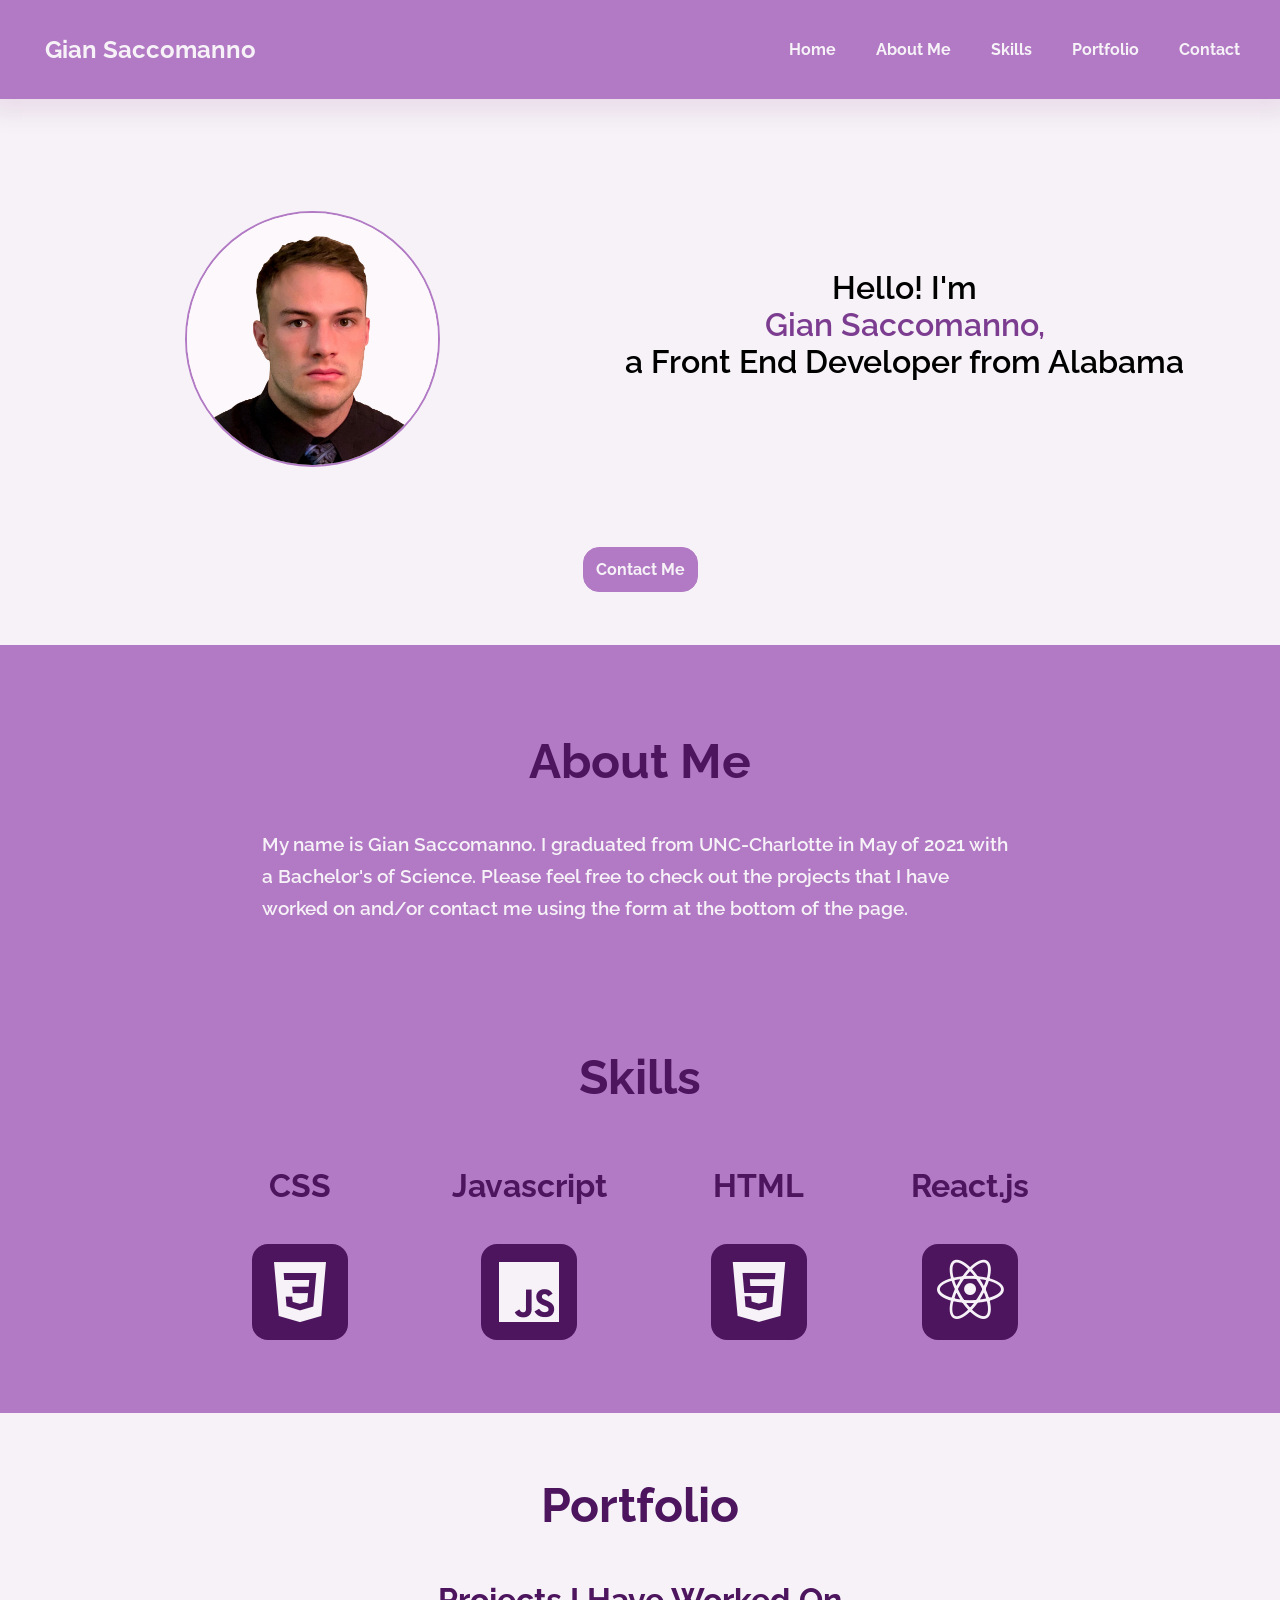
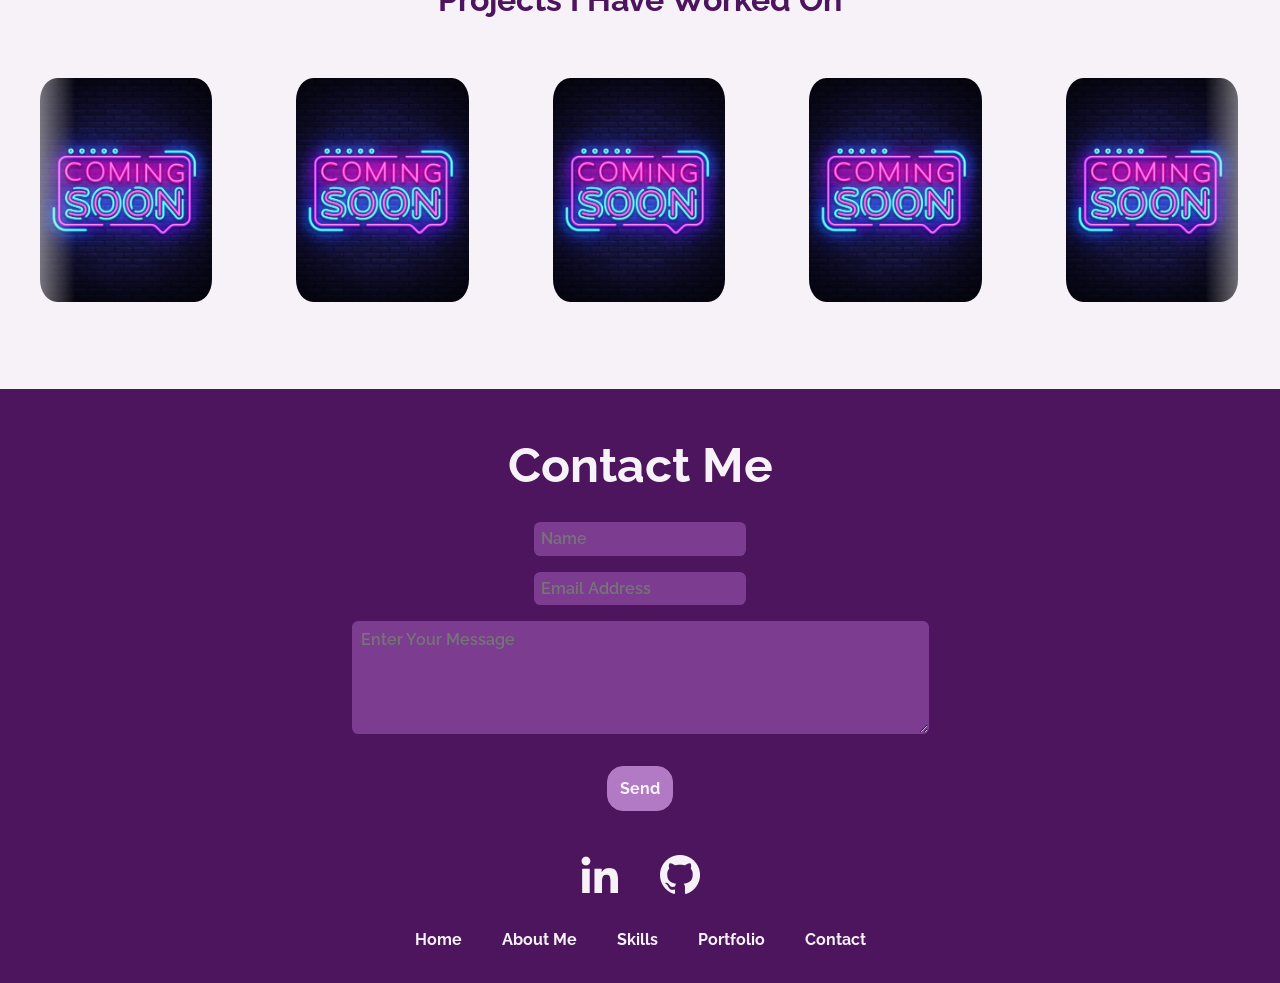
<file: index.html>
<!DOCTYPE html>
<html lang="en">
<head>
    <meta charset="UTF-8">
    <meta name="viewport" content="width=device-width, initial-scale=1.0">
    <link rel="stylesheet" href="style.css">
    <link href='https://unpkg.com/boxicons@2.1.4/css/boxicons.min.css' rel='stylesheet'>
    <title>Gian Saccomanno Portfolio</title>
</head>
<body>
    <!--Nav Bar-->
    <nav class="navbar">
        <div class="name">
            <h1><a href="https://www.linkedin.com/in/gian-saccomanno/" target="_blank">Gian Saccomanno</a></h1>
        </div>
        <ul>
            <li><a href="#main">Home</a></li>
            <li><a href="#about">About Me</a></li>
            <li><a href="#skills">Skills</a></li>
            <li><a href="#portfolio">Portfolio</a></li>
            <li><a href="#contact">Contact</a></li>
        </ul>
        <button id="hamburger" onclick="openMenu()"><i class='bx bx-menu'></i></i></button>
    </nav>
    <!--Main Section-->
    <section id="main" class="main">
        <div class="main">
            <img src="No Background.jpg"/>
        </div>
        <div class="about-me">
            <p class="about-me">Hello! I'm <span class="span">Gian Saccomanno, </span>a Front End Developer from Alabama</p>
        </div>
    </section>
    <!--Hire Button-->
    <div class="btn-div">
        <a href="#contact"><button class="btn">Contact Me</button></a>
    </div>
    <!--About Me-->
    <section id="about">
        <div id="about" class="description">
            <h2 class="about-header">About Me</h2>
            <p>My name is Gian Saccomanno. I graduated from UNC-Charlotte in May of 2021 with a Bachelor's of Science. Please feel free to check out the projects that I have worked on and/or contact me using the form at the bottom of the page.</p>
        </div>
    </section>
    <!--Skills Section-->
    <div class="skill-header">
        <h1 id="skills">Skills</h1>
    </div>
    <section id="skills">
        <div class="lang" class="css">
            <h4>CSS</h4>
            <div class="icon"><i class='bx bxl-css3'></i></div>
        </div>    
        <div class="lang">
            <h4>Javascript</h4>
            <div class="icon"><i class='bx bxl-javascript' ></i></box-icon></div> 
        </div>
        <div class="lang">
            <h4>HTML</h4>
            <div class="icon"><i class='bx bxl-html5'></i></div>
        </div>
        <div class="lang">
            <h4>React.js</h4>
            <div class="icon"><i class='bx bxl-react'></i></div>
        </div>
    </section>
    <!--Portfolio Section-->
    <section id="portfolio">
        <div class="port-header">
            <h1>Portfolio</h1>
        </div>
        <div class="projects">
            <h2>Projects I Have Worked On</h2>
        </div>
        <div class="carousel">
            <div class="slide">
                <img src="coming-soon.jpg" />
                <img src="coming-soon.jpg" />
                <img src="coming-soon.jpg" />
                <img src="coming-soon.jpg" />
            </div>
            <div class="slide">
                <img src="coming-soon.jpg" />
                <img src="coming-soon.jpg" />
                <img src="coming-soon.jpg" />
                <img src="coming-soon.jpg" />
            </div>
        </div>
    </section>
    <!--Contact-->
    <section id="contact">
        <h1>Contact Me</h1>
        <form action="https://formspree.io/f/mbjnjwwp" method="post">
            <input type="text" name="name" placeholder="Name" required>
            <input type="email" name="email" placeholder="Email Address" required>
            <textarea rows="5" cols="60" name="text" placeholder="Enter Your Message" required></textarea>
            <button type="submit">Send</button>
        </form>
    </section>
    <!--Socials-->
    <section class="socials">
        <div class="socials-icon">
            <div class="icon"><a href="https://www.linkedin.com/in/gian-saccomanno/" target="_blank"><i class='bx bxl-linkedin'></i></a></div>
        </div>
        <div class="socials-icon">
            <div class="icon"><a href="https://github.com/GianMossimo" target="_blank"><i class='bx bxl-github'></i></a></div>
        </div>
    </section>
    <!--Footer-->
    <footer class="footer">
        <nav>
            <ul>
                <li><a href="#main">Home</a></li>
                <li><a href="#about">About Me</a></li>
                <li><a href="#skills">Skills</a></li>
                <li><a href="#portfolio">Portfolio</a></li>
                <li><a href="#contact">Contact</a></li>
            </ul>
        </nav>  
    </footer>
    <!--JS Section-->
    <script src="script.js"></script>
</body>
</html>
</file>
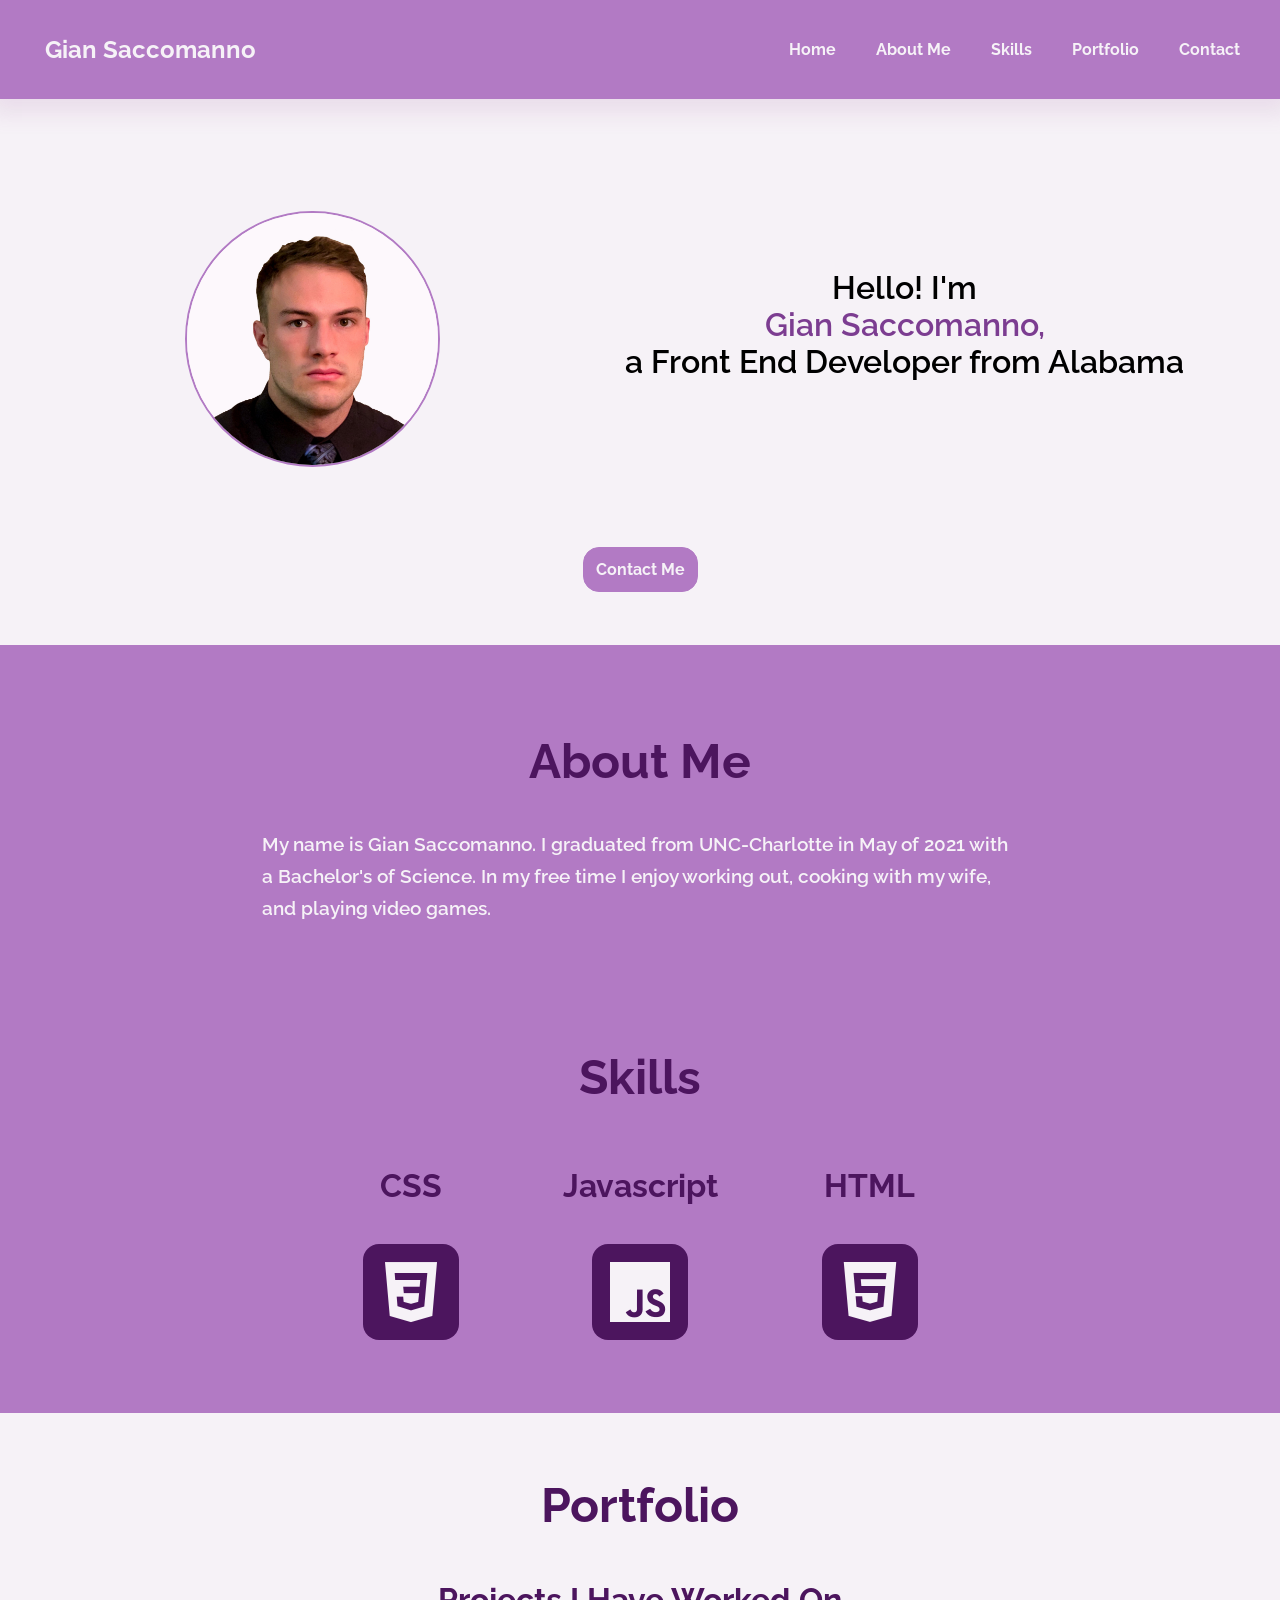
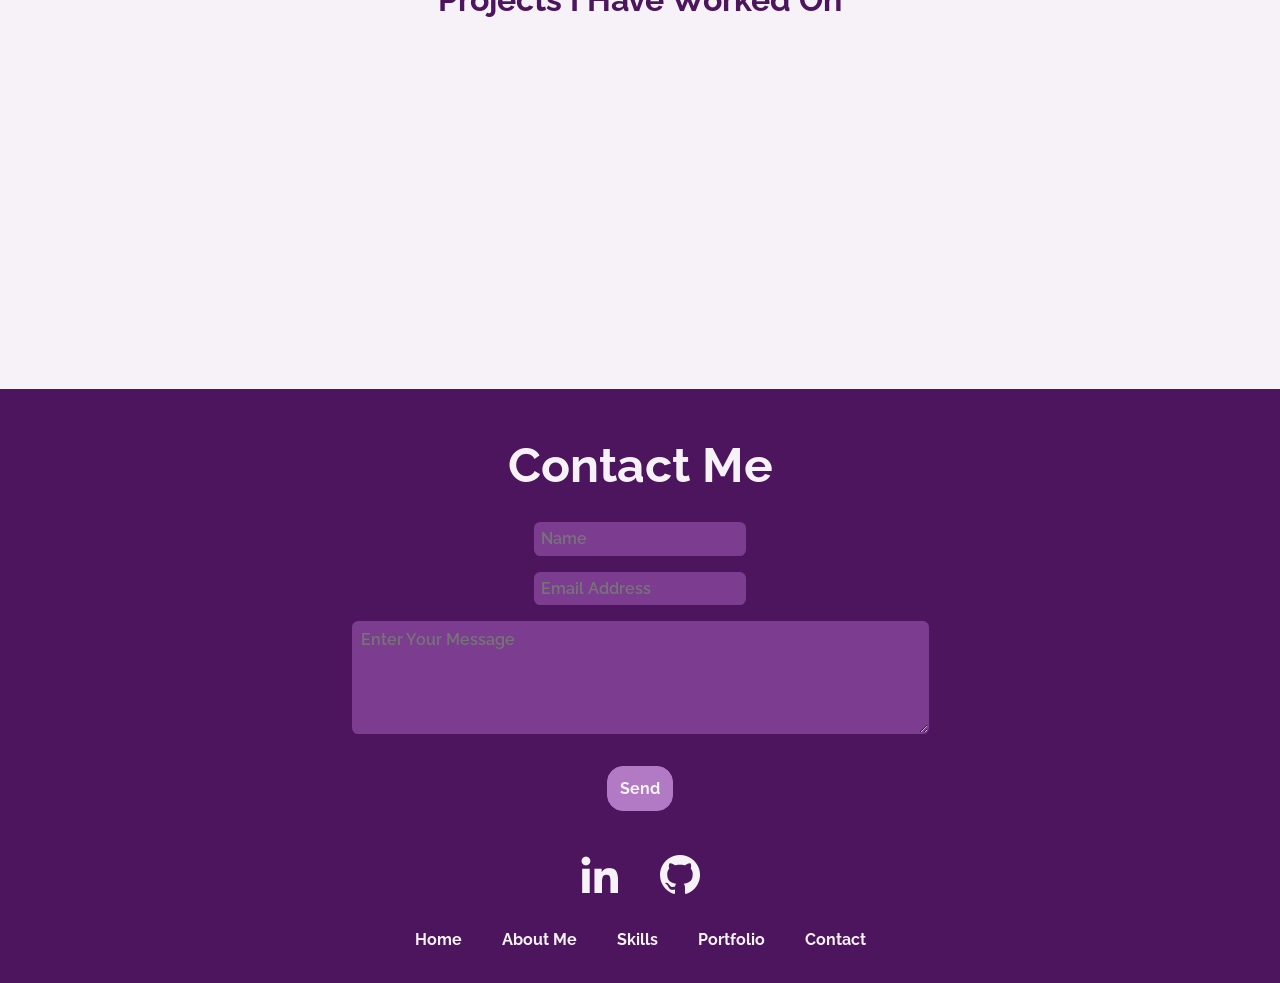
<file: src/index.html>
<!DOCTYPE html>
<html lang="en">
<head>
    <meta charset="UTF-8">
    <meta name="viewport" content="width=device-width, initial-scale=1.0">
    <link rel="stylesheet" href="style.css">
    <link href='https://unpkg.com/boxicons@2.1.4/css/boxicons.min.css' rel='stylesheet'>
    <title>Gian Saccomanno Portfolio</title>
</head>
<body>
    <!--Nav Bar-->
    <nav class="navbar">
        <div class="name">
            <h1><a href="https://www.linkedin.com/in/gian-saccomanno/" target="_blank">Gian Saccomanno</a></h1>
        </div>
        <ul>
            <li><a href="#main">Home</a></li>
            <li><a href="#about">About Me</a></li>
            <li><a href="#skills">Skills</a></li>
            <li><a href="#portfolio">Portfolio</a></li>
            <li><a href="#contact">Contact</a></li>
        </ul>
        <button id="hamburger" onclick="openMenu()"><i class='bx bx-menu'></i></i></button>
    </nav>
    <!--Main Section-->
    <section id="main" class="main">
        <div class="main">
            <img src="/Images/No Background.jpg"/>
        </div>
        <div class="about-me">
            <p class="about-me">Hello! I'm <span class="span">Gian Saccomanno, </span>a Front End Developer from Alabama</p>
        </div>
    </section>
    <!--Hire Button-->
    <div class="btn-div">
        <a href="#contact"><button class="btn">Contact Me</button></a>
    </div>
    <!--About Me-->
    <section id="about">
        <div id="about" class="description">
            <h2 class="about-header">About Me</h2>
            <p>My name is Gian Saccomanno. I graduated from UNC-Charlotte in May of 2021 with a Bachelor's of Science. In my free time I enjoy working out, cooking with my wife, and playing video games.</p>
        </div>
    </section>
    <!--Skills Section-->
    <div class="skill-header">
        <h1 id="skills">Skills</h1>
    </div>
    <section id="skills">
        <div class="lang" class="css">
            <h4>CSS</h4>
            <div class="icon"><i class='bx bxl-css3'></i></div>
        </div>    
        <div class="lang">
            <h4>Javascript</h4>
            <div class="icon"><i class='bx bxl-javascript' ></i></box-icon></div> 
        </div>
        <div class="lang">
            <h4>HTML</h4>
            <div class="icon"><i class='bx bxl-html5'></i></div>
        </div>
    </section>
    <!--Portfolio Section-->
    <section id="portfolio">
        <div class="port-header">
            <h1>Portfolio</h1>
        </div>
        <div class="projects">
            <h2>Projects I Have Worked On</h2>
        </div>
    </section>
    <!--Contact-->
    <section id="contact">
        <h1>Contact Me</h1>
        <form action="https://formspree.io/f/mbjnjwwp" method="post">
            <input type="text" name="name" placeholder="Name" required>
            <input type="email" name="email" placeholder="Email Address" required>
            <textarea rows="5" cols="60" name="text" placeholder="Enter Your Message" required></textarea>
            <button type="submit">Send</button>
        </form>
    </section>
    <!--Socials-->
    <section class="socials">
        <div class="socials-icon">
            <div class="icon"><a href="https://www.linkedin.com/in/gian-saccomanno/" target="_blank"><i class='bx bxl-linkedin'></i></a></div>
        </div>
        <div class="socials-icon">
            <div class="icon"><a href="https://github.com/GianMossimo" target="_blank"><i class='bx bxl-github'></i></a></div>
        </div>
    </section>
    <!--Footer-->
    <footer class="footer">
        <nav>
            <ul>
                <li><a href="#main">Home</a></li>
                <li><a href="#about">About Me</a></li>
                <li><a href="#skills">Skills</a></li>
                <li><a href="#portfolio">Portfolio</a></li>
                <li><a href="#contact">Contact</a></li>
            </ul>
        </nav>  
    </footer>
    <!--JS Section-->
    <script src="script.js"></script>
</body>
</html>
</file>
<file: style.css>
/* Font Family */
@import url('https://fonts.googleapis.com/css2?family=Raleway:ital,wght@0,100;0,200;0,300;0,400;0,500;0,600;0,700;0,800;0,900;1,100;1,200;1,300;1,400;1,500;1,600;1,700;1,800;1,900&display=swap');

/* Sizing and Behavior */
* {
    margin: 0;
    padding: 0;
    box-sizing: border-box;
    font-family: 'Raleway', Helvetica, Arial, sans-serif;
    font-size: 16px;
}

body {
    min-height: 100vh;
}

html {
    scroll-behavior: smooth;
}

/* Navigation Menu */
nav .name a {
    display: flex;
    font-size: 1.5rem;
    text-decoration: none;
    color: #F6F2F7;
    margin-left: 2rem;
    padding: 0.8rem;
}

nav {
    display: flex;
    z-index: 20;
    position: sticky;
    justify-content: space-between;
    align-items: center;
    background-color: #B27AC4;
    box-shadow: 0 5px 20px 10px rgba(170, 110, 165, 0.15);
}

nav li {
    list-style: none;
}

a,
nav .name a {
    list-style: none;
    text-decoration: none;
    color: #F6F2F7;
    font-weight: bold;
    transition: all ease-in 0.3s;
}

/* Hover Properties */
a:hover {
    color: #4C155E;
}

nav .name a:hover {
    color: #4C155E;
    cursor: pointer;
}

/* Button */
nav button {
    display: none;
    padding: 0.8rem;
    background-color: transparent;
    border: none;
    cursor: pointer;
    transition: all ease-in-out 0.3s;
}

nav button:hover {
    padding: 0.7rem;
}

nav button i {
    color: #F6F2F7;
    font-size: 3rem;
    transition: all ease-in-out 0.3s;
}

nav button i:hover {
    font-size: 3.2rem;
    color: #4C155E;
}

nav button i:active {
    color: #F6F2F7;
}

nav button #hamburger {
    display: flex;
    align-items: center;
    justify-content: center;
    padding: 0.5rem;
    color: #F6F2F7;
}

/* Positioning for Navigation */
nav ul {
    display: flex;
    flex-flow: row wrap;
    margin: 2rem;
    padding: 0.5rem;
    gap: 40px;
}

/* Main Section */
.main {
    z-index: 1;
    margin: 0 auto;
    display: flex;
    flex-flow: row wrap;
    background-color: #F6F2F7;
    height: 450px;
}

.main img {
    display: flex;
    height: 16rem;
    width: auto;
    margin-top: 7rem;
    border-radius: 50%;
    border: 2px solid #B27AC4;
    justify-content: center;
    align-content: center;
    background: none;
    transition: all ease-in 0.3s;
}

.main img:hover {
    transform: scale(1.1);
}

/* Self Description/Main Section */
.about-me {
    display: flex;
    justify-content: center;
    align-items: center;
    flex-flow: column wrap;
    margin-bottom: 0rem;
    margin-right: 3rem;
}

.span {
    color: #7C3D91;
    transition: all ease-in 0.3s;
}

.span:hover {
    color: #B27AC4;
    padding: 1rem;
}

.about-me span,
.about-me p {
    font-size: 2rem;
    font-weight: 600;
}

/* Hire Me Button Styling */
.btn-div {
    display: flex;
    flex-flow: row wrap;
    justify-content: center;
    align-content: center;
    background-color: #F6F2F7;
    margin-top: 0;
    height: 6rem;
}

.btn-div .btn {
    background-color: #B27AC4;
    color: #F6F2F7;
    padding: 0.75rem;
    margin-bottom: 3.5rem;
    border-radius: 1rem;
    border: 1px solid #B27AC4;
    font-weight: 700;
    transition: all ease-in 0.3s;
}

.btn:hover {
    background-color: #4C155E;
    color: #F6F2F7;
    padding: 1rem;
    border-radius: 1rem;
    border: 1px solid #B27AC4;
    font-weight: 800;
    cursor: pointer;
}

/* About Me */
#about {
    display: flex;
    flex-flow: column wrap;
    justify-content: center;
    align-content: center;
    align-items: center;
    padding: 0.2rem;
    height: 20rem;
    background-color: #B27AC4;
}

#about .description {
    line-height: 2rem;
}

.about-header {
    color: #4C155E;
    margin-top: 4.5rem;
    font-size: 3rem;
    padding: 1.2rem;
}

#about .description p {
    margin: 2rem 16rem;
    font-size: 1.2rem;
    color: #F6F2F7;
    font-weight: 600;
    transition: all ease-in-out 0.5s;
}

/* Skills Section */
.skill-header {
    display: flex;
    flex-flow: row wrap;
    justify-content: center;
    background-color: #B27AC4;
    color: #4C155E;
}

.skill-header h1 {
    font-size: 3rem;
}

#skills {
    display: flex;
    height: 14rem;
    justify-content: center;
    align-items: center;
    gap: 2.5rem;
    background-color: #B27AC4;
}

.lang,
.icon {
    display: flex;
    flex-flow: column;
    justify-content: center;
    align-items: center;
    border-radius: 1rem;
    color: #F6F2F7;
}

.lang {
    padding: 1rem 2rem 4rem;
    margin-bottom: 3rem;
}

.lang h4 {
    font-size: 2rem;
    color: #4C155E;
}

.lang .icon {
    display: flex;
    height: 5rem;
    width: 5rem;
    padding: 3rem;
    justify-content: center;
    align-items: center;
    margin-top: 2.5rem;
    background-color: #4C155E;
    transition: all ease-in-out 0.3s;
}

.icon i {
    font-size: 5rem;
    transition: all ease-in-out 0.05s;
}

.icon i:hover,
.lang .icon:hover {
    font-size: 5.2rem;
    cursor: pointer;
    color: #B27AC4;
    padding: 3.5rem;
}

/* Porftolio Section */
#portfolio {
    height: 36rem;
    display: flex;
    flex-flow: column;
    align-items: center;
    background-color: #F6F2F7;
    color: #4C155E;
}

.port-header {
    margin-top: 4rem;
}

.port-header h1 {
    font-size: 3rem;
}

.projects h2 {
    font-size: 2rem;
}

.projects {
    margin-top: 3rem;
}

/* Image Carousel Portfolio */
@keyframes slide {
    from {
        transform: translateX(0);
    } to {
        transform: translateX(-100%);
    }
}

.carousel {
    overflow: hidden;
    width: 100%;
    margin: 0;
    padding: 60px 0;
    white-space: nowrap;
    position: relative;
}

.carousel::before,
.carousel::after {
    position: absolute;
    top: 0;
    width: 75px;
    height: 100%;
    content: '';
    z-index: 2;
}

.carousel::before {
    left: 0;
    background: linear-gradient(to left, rgba(255, 255, 255, 0), #F6F2F7);
}

.carousel::after {
    right: 0;
    background: linear-gradient(to right, rgba(255, 255, 255, 0), #F6F2F7);
}

.carousel:hover .slide {
    animation-play-state: paused;
}

.slide {
    display: inline-block;
    animation: 20s slide infinite linear;
}

.slide img {
    height: 14rem;
    margin: 0 40px;
    border-radius: 10%;
}

/* Contact Form */
#contact {
    height: 28.15rem;
    display: flex;
    flex-flow: column wrap;
    background-color: #4C155E;
    color: #F6F2F7;
}

#contact h1 {
    display: flex;
    align-items: center;
    justify-content: center;
    font-size: 3rem;
    margin-top: 3rem;
    margin-bottom: 1.8rem;
}

#contact form {
    display: flex;
    flex-flow: column wrap;
    align-items: center;
    justify-content: center;
    gap: 1rem;
}

#contact form input {
    background-color: #7C3D91;
    color: #F6F2F7;
    font-weight: 600;
    border-radius: 0.4rem;
    border: solid 1px transparent;
    padding: 0.4rem;
    transition: all ease-in 0.3s;    
}

#contact form input:hover {
    background-color: #4C155E;
    color: #F6F2F7;
    padding: 0.5rem;
    border-radius: 1rem;
    border: 1px solid #4C155E;
    font-weight: 800;
    cursor: pointer;
    border-bottom: solid 2px #B27AC4;
}

#contact form input:focus-within {
    outline: none;
    border-bottom: solid 2px #B27AC4;
}

#contact form textarea {
    background-color: #7C3D91;
    color: #F6F2F7;
    font-weight: 600;
    border-radius: 0.4rem;
    border: solid 1px transparent;
    padding: 0.5rem;
    transition: all ease-in 0.3s;
}

#contact form textarea:hover {
    background-color: #4C155E;
    color: #F6F2F7;
    padding: 0.5rem;
    border-radius: 1rem;
    border: 1px solid #4C155E;
    font-weight: 800;
    cursor: pointer;
    border-bottom: solid 2px #B27AC4;
}

#contact form textarea:focus-within {
    outline: none;
    border-bottom: solid 2px #B27AC4;
    background-color: #4C155E;
}

#contact form button {
    background-color: #B27AC4;
    color: #F6F2F7;
    padding: 0.75rem;
    margin-top: 1rem;
    border-radius: 1rem;
    border: 1px solid #B27AC4;
    font-weight: 700;
    transition: all ease-in 0.3s;    
}

#contact form button:hover {
    background-color: #4C155E;
    color: #B27AC4;
    padding: 1rem;
    border-radius: 1rem;
    border: 1px solid #4C155E;
    font-weight: 800;
    cursor: pointer;    
}

/* Socials */
.socials {
    display: flex;
    justify-content: center;
    align-items: start;
    height: 5rem;
    gap: 2rem;
    background-color: #4C155E;
}

.socials-icon i {
    margin-top: 0.7rem;
    font-size: 3rem;
    transition: all ease-in-out 0.25s;
}

.socials-icon i:hover {
    font-size: 3.4rem;
    cursor: pointer;
    color: #B27AC4;
    padding: 0rem;
}

/* Footer */
.footer nav {
    justify-content: center;
    background-color: #4C155E;
    box-shadow: none;
    height: 4rem;
}

.footer nav ul {
    margin-bottom: 3.5rem;
}

.footer nav a:hover {
    color: #B27AC4;
}

/* Responsive Styles */

/* iPad Air 820x1180 */
@media only screen and (max-width: 850px) {

    /* JS Menu Button */

    nav .name a {
        font-size: 1.2rem;
    }   

    nav ul {
        display: none;
        margin-right: 0;
        padding: 0rem;
        gap: 30px;
    }

    nav.open h1 {
        display: none;
    }

    nav.open ul {
        display: flex;
    }

    nav button#hamburger {
        display: flex;
    }

    .main {
        flex-flow: column;
        align-items: center;
        justify-content: center;
        height: 550px;
    }

    .main img {
        margin-bottom: 1rem;
    }

    .about-me {
        margin: 0 auto;
    }

    .about-me p {
        font-size: 2rem;
        margin-top: 2rem;
        margin-bottom: 10rem;
    }  
    
    .about-me span {
        font-size: 2rem;
    }

    .span:hover {
        padding: 0.5rem;
    }

    .btn-div {
        height: 2rem;
    }
    
    .btn-div .btn {
        margin-bottom: 5.5rem;
    } 

    #about {
        flex-flow: column;
        padding: 0rem;
        height: 18rem;
    }
    
    .about-header {
        margin-top: 4.5rem;
        font-size: 2.5rem;
        padding: 1rem;
    }
    
    #about .description p {
        margin: 1rem 6rem;
    }
    
    #about .description p:hover {
        margin: 0.9rem 5.5rem;
        font-size: 1.25rem;
    }
    
    .skill-header {
        font-size: 2.5rem;
    }
    
    #skills {
        height: 15rem;
        gap: 0.5rem;
    }
    
}

/* iPad Pro */
@media only screen and (max-width: 1125px) and (min-width: 851px) {

    /* JS Menu Button */

    nav .name a {
        font-size: 1.2rem;
    }   

    nav ul {
        display: none;
        margin-right: 0;
        padding: 0rem;
        gap: 30px;
    }

    nav.open h1 {
        display: none;
    }

    nav.open ul {
        display: flex;
    }

    nav button#hamburger {
        display: flex;
    }

    .main {
        flex-flow: row;
        align-items: center;
        justify-content: center;
        height: 400px;
    }

    .main img {
        margin-bottom: 10rem;
    }

    .about-me {
        margin: 0 auto;
    }

    .about-me p {
        margin-top: 2rem;
        margin-bottom: 6rem;
    }  

    .btn-div {
        height: 2rem;
    }
    
    .btn-div .btn {
        margin-top: 2rem;
        margin-bottom: 6rem;
    } 

    #about {
        flex-flow: column;
        padding: 0rem;
        height: 15rem;
    }
    
    .about-header {
        margin-top: 4.5rem;
        font-size: 2.5rem;
        padding: 1rem;
    }
    
    #about .description p {
        margin: 1rem 6rem;
    }
    
    #about .description p:hover {
        margin: 0.9rem 5.5rem;
        font-size: 1.25rem;
    }
    
}

/* Miscellaneous */
@media only screen and (max-width: 750px) {

    /* JS Menu Button */

    nav .name a {
        display: none;
    }   

    nav {
        display: flex;
        flex-flow: column-reverse;
    }

    nav.open h1 {
        display: none;
    }

    nav.open ul {
        display: flex;
        flex-flow: column-reverse;
        padding: 1rem;
    }

    nav button#hamburger {
        display: flex;
        font-size: 2rem;
    }

    nav ul {
        margin: 0;
        padding: 0.4rem;
        gap: 5px;
    }

    nav ul li {
        font-size: 2px;
    }

    .skill-header {
        padding: 2rem;
    }

}

/* iPhone 14 Pro Max */
@media only screen and (max-width: 550px) and (min-width: 360px) {

    /* JS Menu Button */

    nav .name a {
        display: none;
    }   

    nav {
        display: flex;
        flex-flow: column-reverse;
    }

    nav.open h1 {
        display: none;
    }

    nav.open ul {
        display: flex;
        flex-flow: column-reverse;
        padding: 1rem;
    }

    nav button#hamburger {
        display: flex;
        font-size: 2rem;
    }

    nav ul {
        margin: 0;
        padding: 0.4rem;
        gap: 5px;
    }

    nav ul li {
        font-size: 2px;
    }

    .main {
        flex-flow: column;
        align-items: center;
        justify-content: center;
        height: 500px;
    }

    .main img {
        height: 10rem;
        margin-top: 6rem;
        margin-bottom: 0.6rem;
    }

    .about-me {
        margin: 0 auto;
    }

    .about-me p {
        font-size: 1rem;
        margin-top: 2rem;
        margin-bottom: 8rem;
    }  
    
    .about-me span {
        font-size: 1rem;
    }

    .span:hover {
        padding: 0.5rem;
    }

    .btn-div {
        height: 2rem;
    }
    
    .btn-div .btn {
        margin-bottom: 5.5rem;
    } 

    #about {
        flex-flow: column;
        padding: 0rem;
        height: 40rem;
    }
    
    .about-header {
        font-size: 2rem;
        padding: 1rem;
    }
    
    #about .description p {
        font-size: 1rem;
        margin: 1rem 2rem;
    }
    
    .skill-header {
        flex-flow: column;
        height: 10rem;
    }

    .skill-header h1 {
        font-size: 2rem;
    }
    
    #skills {
        display: flex;
        flex-flow: column;
        height: 58rem;
        gap: 0rem;
    }

    .lang h4 {
        font-size: 1.8rem;
    }
    
    .lang {
        padding: 0.8rem 1.5rem 2rem;
        margin-bottom: 1rem;
    }

    .port-header h1 {
        font-size: 2rem;
    }
    
    .projects h2 {
        font-size: 1.8rem;
    }

    #contact form textarea {
        padding: 0.5rem;
        width: 90%;
    }
    
}

/* iPhone SE */
@media only screen and (max-width: 400px) and (min-width: 200px) {

    /* JS Menu Button */

    nav .name a {
        display: none;
    }    

    nav {
        display: flex;
        flex-flow: column-reverse;
    }

    nav.open h1 {
        display: none;
    }

    nav.open ul {
        display: flex;
        flex-flow: column-reverse;
        padding: 1rem;
    }

    nav button#hamburger {
        display: flex;
        font-size: 2rem;
    }

    nav ul {
        margin: 0;
        padding: 0.4rem;
        gap: 5px;
    }

    nav ul li {
        font-size: 2px;
    }

}
</file>
<file: src/style.css>
/* Font Family */
@import url('https://fonts.googleapis.com/css2?family=Raleway:ital,wght@0,100;0,200;0,300;0,400;0,500;0,600;0,700;0,800;0,900;1,100;1,200;1,300;1,400;1,500;1,600;1,700;1,800;1,900&display=swap');

/* Sizing and Behavior */
* {
    margin: 0;
    padding: 0;
    box-sizing: border-box;
    font-family: 'Raleway', Helvetica, Arial, sans-serif;
    font-size: 16px;
}

body {
    min-height: 100vh;
}

html {
    scroll-behavior: smooth;
}

/* Navigation Menu */
nav .name a {
    display: flex;
    font-size: 1.5rem;
    text-decoration: none;
    color: #F6F2F7;
    margin-left: 2rem;
    padding: 0.8rem;
}

nav {
    display: flex;
    z-index: 20;
    position: sticky;
    justify-content: space-between;
    align-items: center;
    background-color: #B27AC4;
    box-shadow: 0 5px 20px 10px rgba(170, 110, 165, 0.15);
}

nav li {
    list-style: none;
}

a,
nav .name a {
    list-style: none;
    text-decoration: none;
    color: #F6F2F7;
    font-weight: bold;
    transition: all ease-in 0.3s;
}

/* Hover Properties */
a:hover {
    color: #4C155E;
    font-size: 1.1rem;
}

nav .name a:hover {
    color: #4C155E;
    padding: 0.5rem;
    font-size: 1.7rem;
    cursor: pointer;
}

/* Button */
nav button {
    display: none;
    padding: 0.8rem;
    background-color: transparent;
    border: none;
    cursor: pointer;
    transition: all ease-in-out 0.3s;
}

nav button:hover {
    padding: 0.7rem;
}

nav button i {
    color: #F6F2F7;
    font-size: 3rem;
    transition: all ease-in-out 0.3s;
}

nav button i:hover {
    font-size: 3.2rem;
    color: #4C155E;
}

nav button i:active {
    color: #F6F2F7;
}

nav button #hamburger {
    display: flex;
    align-items: center;
    justify-content: center;
    padding: 0.5rem;
    color: #F6F2F7;
}

/* Positioning for Navigation */
nav ul {
    display: flex;
    flex-flow: row wrap;
    margin: 2rem;
    padding: 0.5rem;
    gap: 40px;
}

/* Main Section */
.main {
    z-index: 1;
    margin: 0 auto;
    display: flex;
    flex-flow: row wrap;
    background-color: #F6F2F7;
    height: 450px;
}

.main img {
    display: flex;
    height: 16rem;
    width: auto;
    margin-top: 7rem;
    border-radius: 50%;
    border: 2px solid #B27AC4;
    justify-content: center;
    align-content: center;
    background: none;
    transition: all ease-in 0.3s;
}

.main img:hover {
    transform: scale(1.1);
}

/* Self Description/Main Section */
.about-me {
    display: flex;
    justify-content: center;
    align-items: center;
    flex-flow: column wrap;
    margin-bottom: 0rem;
    margin-right: 3rem;
}

.span {
    color: #7C3D91;
    transition: all ease-in 0.3s;
}

.span:hover {
    color: #B27AC4;
    padding: 1rem;
}

.about-me span,
.about-me p {
    font-size: 2rem;
    font-weight: 600;
}

/* Hire Me Button Styling */
.btn-div {
    display: flex;
    flex-flow: row wrap;
    justify-content: center;
    align-content: center;
    background-color: #F6F2F7;
    margin-top: 0;
    height: 6rem;
}

.btn-div .btn {
    background-color: #B27AC4;
    color: #F6F2F7;
    padding: 0.75rem;
    margin-bottom: 3.5rem;
    border-radius: 1rem;
    border: 1px solid #B27AC4;
    font-weight: 700;
    transition: all ease-in 0.3s;
}

.btn:hover {
    background-color: #4C155E;
    color: #F6F2F7;
    padding: 1rem;
    border-radius: 1rem;
    border: 1px solid #B27AC4;
    font-weight: 800;
    cursor: pointer;
}

/* About Me */
#about {
    display: flex;
    flex-flow: column wrap;
    justify-content: center;
    align-content: center;
    align-items: center;
    padding: 0.2rem;
    height: 20rem;
    background-color: #B27AC4;
}

#about .description {
    line-height: 2rem;
}

.about-header {
    color: #4C155E;
    margin-top: 4.5rem;
    font-size: 3rem;
    padding: 1.2rem;
}

#about .description p {
    margin: 2rem 16rem;
    font-size: 1.2rem;
    color: #F6F2F7;
    font-weight: 600;
    transition: all ease-in-out 0.5s;
}

#about .description p:hover {
    margin: 0.9rem 15.2rem;
    font-size: 1.25rem;
}

/* Skills Section */
.skill-header {
    display: flex;
    flex-flow: row wrap;
    justify-content: center;
    background-color: #B27AC4;
    color: #4C155E;
}

.skill-header h1 {
    font-size: 3rem;
}

#skills {
    display: flex;
    height: 14rem;
    justify-content: center;
    align-items: center;
    gap: 2.5rem;
    background-color: #B27AC4;
}

.lang,
.icon {
    display: flex;
    flex-flow: column;
    justify-content: center;
    align-items: center;
    border-radius: 1rem;
    color: #F6F2F7;
}

.lang {
    padding: 1rem 2rem 4rem;
    margin-bottom: 3rem;
}

.lang h4 {
    font-size: 2rem;
    color: #4C155E;
}

.lang .icon {
    display: flex;
    height: 5rem;
    width: 5rem;
    padding: 3rem;
    justify-content: center;
    align-items: center;
    margin-top: 2.5rem;
    background-color: #4C155E;
    transition: all ease-in-out 0.3s;
}

.icon i {
    font-size: 5rem;
    transition: all ease-in-out 0.05s;
}

.icon i:hover,
.lang .icon:hover {
    font-size: 5.2rem;
    cursor: pointer;
    color: #B27AC4;
    padding: 3.5rem;
}

/* Porftolio Section */
#portfolio {
    height: 36rem;
    display: flex;
    flex-flow: column;
    align-items: center;
    background-color: #F6F2F7;
    color: #4C155E;
}

.port-header {
    margin-top: 4rem;
}

.port-header h1 {
    font-size: 3rem;
}

.projects h2 {
    font-size: 2rem;
}

.projects {
    margin-top: 3rem;
}

/* Contact Form */
#contact {
    height: 28.15rem;
    display: flex;
    flex-flow: column wrap;
    background-color: #4C155E;
    color: #F6F2F7;
}

#contact h1 {
    display: flex;
    align-items: center;
    justify-content: center;
    font-size: 3rem;
    margin-top: 3rem;
    margin-bottom: 1.8rem;
}

#contact form {
    display: flex;
    flex-flow: column wrap;
    align-items: center;
    justify-content: center;
    gap: 1rem;
}

#contact form input {
    background-color: #7C3D91;
    color: #F6F2F7;
    font-weight: 600;
    border-radius: 0.4rem;
    border: solid 1px transparent;
    padding: 0.4rem;
    transition: all ease-in 0.3s;    
}

#contact form input:hover {
    background-color: #4C155E;
    color: #F6F2F7;
    padding: 0.5rem;
    border-radius: 1rem;
    border: 1px solid #4C155E;
    font-weight: 800;
    cursor: pointer;
    border-bottom: solid 2px #B27AC4;
}

#contact form input:focus-within {
    outline: none;
    border-bottom: solid 2px #B27AC4;
}

#contact form textarea {
    background-color: #7C3D91;
    color: #F6F2F7;
    font-weight: 600;
    border-radius: 0.4rem;
    border: solid 1px transparent;
    padding: 0.5rem;
    transition: all ease-in 0.3s;
}

#contact form textarea:hover {
    background-color: #4C155E;
    color: #F6F2F7;
    padding: 0.5rem;
    border-radius: 1rem;
    border: 1px solid #4C155E;
    font-weight: 800;
    cursor: pointer;
    border-bottom: solid 2px #B27AC4;
}

#contact form textarea:focus-within {
    outline: none;
    border-bottom: solid 2px #B27AC4;
    background-color: #4C155E;
}

#contact form button {
    background-color: #B27AC4;
    color: #F6F2F7;
    padding: 0.75rem;
    margin-top: 1rem;
    border-radius: 1rem;
    border: 1px solid #B27AC4;
    font-weight: 700;
    transition: all ease-in 0.3s;    
}

#contact form button:hover {
    background-color: #4C155E;
    color: #B27AC4;
    padding: 1rem;
    border-radius: 1rem;
    border: 1px solid #4C155E;
    font-weight: 800;
    cursor: pointer;    
}

/* Socials */
.socials {
    display: flex;
    justify-content: center;
    align-items: start;
    height: 5rem;
    gap: 2rem;
    background-color: #4C155E;
}

.socials-icon i {
    margin-top: 0.7rem;
    font-size: 3rem;
    transition: all ease-in-out 0.3s;
}

.socials-icon i:hover {
    font-size: 3.4rem;
    cursor: pointer;
    color: #B27AC4;
    padding: 0.05rem;
}

/* Footer */
.footer nav {
    justify-content: center;
    background-color: #4C155E;
    box-shadow: none;
    height: 4rem;
}

.footer nav ul {
    margin-bottom: 3.5rem;
}

.footer nav a:hover {
    color: #B27AC4;
}

/* Responsive Styles */

/* iPad Air 820x1180 */
@media only screen and (max-width: 850px) {

    /* JS Menu Button */

    nav .name a {
        font-size: 1.2rem;
    }   

    nav ul {
        display: none;
        margin-right: 0;
        padding: 0rem;
        gap: 30px;
    }

    nav.open h1 {
        display: none;
    }

    nav.open ul {
        display: flex;
    }

    nav button#hamburger {
        display: flex;
    }

    .main {
        flex-flow: column;
        align-items: center;
        justify-content: center;
        height: 550px;
    }

    .main img {
        margin-bottom: 1rem;
    }

    .about-me {
        margin: 0 auto;
    }

    .about-me p {
        font-size: 2rem;
        margin-top: 2rem;
        margin-bottom: 10rem;
    }  
    
    .about-me span {
        font-size: 2rem;
    }

    .span:hover {
        padding: 0.5rem;
    }

    .btn-div {
        height: 2rem;
    }
    
    .btn-div .btn {
        margin-bottom: 5.5rem;
    } 

    #about {
        flex-flow: column;
        padding: 0rem;
        height: 15rem;
    }
    
    .about-header {
        margin-top: 4.5rem;
        font-size: 2.5rem;
        padding: 1rem;
    }
    
    #about .description p {
        margin: 1rem 6rem;
    }
    
    #about .description p:hover {
        margin: 0.9rem 5.5rem;
        font-size: 1.25rem;
    }
    
    .skill-header {
        font-size: 2.5rem;
    }
    
    #skills {
        height: 13rem;
        gap: 2rem;
    }
    
}

/* iPad Pro */
@media only screen and (max-width: 1125px) and (min-width: 851px) {

    /* JS Menu Button */

    nav .name a {
        font-size: 1.2rem;
    }   

    nav ul {
        display: none;
        margin-right: 0;
        padding: 0rem;
        gap: 30px;
    }

    nav.open h1 {
        display: none;
    }

    nav.open ul {
        display: flex;
    }

    nav button#hamburger {
        display: flex;
    }

    .main {
        flex-flow: row;
        align-items: center;
        justify-content: center;
        height: 400px;
    }

    .main img {
        margin-bottom: 10rem;
    }

    .about-me {
        margin: 0 auto;
    }

    .about-me p {
        margin-top: 2rem;
        margin-bottom: 6rem;
    }  

    .btn-div {
        height: 2rem;
    }
    
    .btn-div .btn {
        margin-top: 2rem;
        margin-bottom: 6rem;
    } 

    #about {
        flex-flow: column;
        padding: 0rem;
        height: 15rem;
    }
    
    .about-header {
        margin-top: 4.5rem;
        font-size: 2.5rem;
        padding: 1rem;
    }
    
    #about .description p {
        margin: 1rem 6rem;
    }
    
    #about .description p:hover {
        margin: 0.9rem 5.5rem;
        font-size: 1.25rem;
    }
    
}

/* Miscellaneous */
@media only screen and (max-width: 750px) {

    /* JS Menu Button */

    nav .name a {
        display: none;
    }   

    nav {
        display: flex;
        flex-flow: column-reverse;
    }

    nav.open h1 {
        display: none;
    }

    nav.open ul {
        display: flex;
        flex-flow: column-reverse;
        padding: 1rem;
    }

    nav button#hamburger {
        display: flex;
        font-size: 2rem;
    }

    nav ul {
        margin: 0;
        padding: 0.4rem;
        gap: 5px;
    }

    nav ul li {
        font-size: 2px;
    }

    .skill-header {
        padding: 2rem;
    }

}

/* iPhone 14 Pro Max */
@media only screen and (max-width: 550px) and (min-width: 360px) {

    /* JS Menu Button */

    nav .name a {
        display: none;
    }   

    nav {
        display: flex;
        flex-flow: column-reverse;
    }

    nav.open h1 {
        display: none;
    }

    nav.open ul {
        display: flex;
        flex-flow: column-reverse;
        padding: 1rem;
    }

    nav button#hamburger {
        display: flex;
        font-size: 2rem;
    }

    nav ul {
        margin: 0;
        padding: 0.4rem;
        gap: 5px;
    }

    nav ul li {
        font-size: 2px;
    }

    .main {
        flex-flow: column;
        align-items: center;
        justify-content: center;
        height: 400px;
    }

    .main img {
        height: 10rem;
        margin-top: 6rem;
        margin-bottom: 0.6rem;
    }

    .about-me {
        margin: 0 auto;
    }

    .about-me p {
        font-size: 1rem;
        margin-top: 2rem;
        margin-bottom: 8rem;
    }  
    
    .about-me span {
        font-size: 1rem;
    }

    .span:hover {
        padding: 0.5rem;
    }

    .btn-div {
        height: 2rem;
    }
    
    .btn-div .btn {
        margin-bottom: 5.5rem;
    } 

    #about {
        flex-flow: column;
        padding: 0rem;
        height: 23rem;
    }
    
    .about-header {
        font-size: 2rem;
        padding: 1rem;
    }
    
    #about .description p {
        font-size: 1rem;
        margin: 1rem 2rem;
    }
    
    #about .description p:hover {
        font-size: 1.05rem;
        margin: 0.9rem 1.8rem;
    }
    
    .skill-header {
        flex-flow: column;
        height: 14rem;
    }

    .skill-header h1 {
        font-size: 2rem;
    }
    
    #skills {
        display: flex;
        flex-flow: column;
        height: 43rem;
        gap: 0rem;
    }

    .lang h4 {
        font-size: 1.8rem;
    }
    
    .lang {
        padding: 0.8rem 1.5rem 2rem;
        margin-bottom: 1rem;
    }

    .port-header h1 {
        font-size: 2rem;
    }
    
    .projects h2 {
        font-size: 1.8rem;
    }

    #contact form textarea {
        padding: 0.5rem;
        width: 90%;
    }
    
}

/* iPhone SE */
@media only screen and (max-width: 400px) and (min-width: 300px) {

    /* JS Menu Button */

    nav .name a {
        display: none;
    }    

    nav {
        display: flex;
        flex-flow: column-reverse;
    }

    nav.open h1 {
        display: none;
    }

    nav.open ul {
        display: flex;
        flex-flow: column-reverse;
        padding: 1rem;
    }

    nav button#hamburger {
        display: flex;
        font-size: 2rem;
    }

    nav ul {
        margin: 0;
        padding: 0.4rem;
        gap: 5px;
    }

    nav ul li {
        font-size: 2px;
    }

}
</file>
